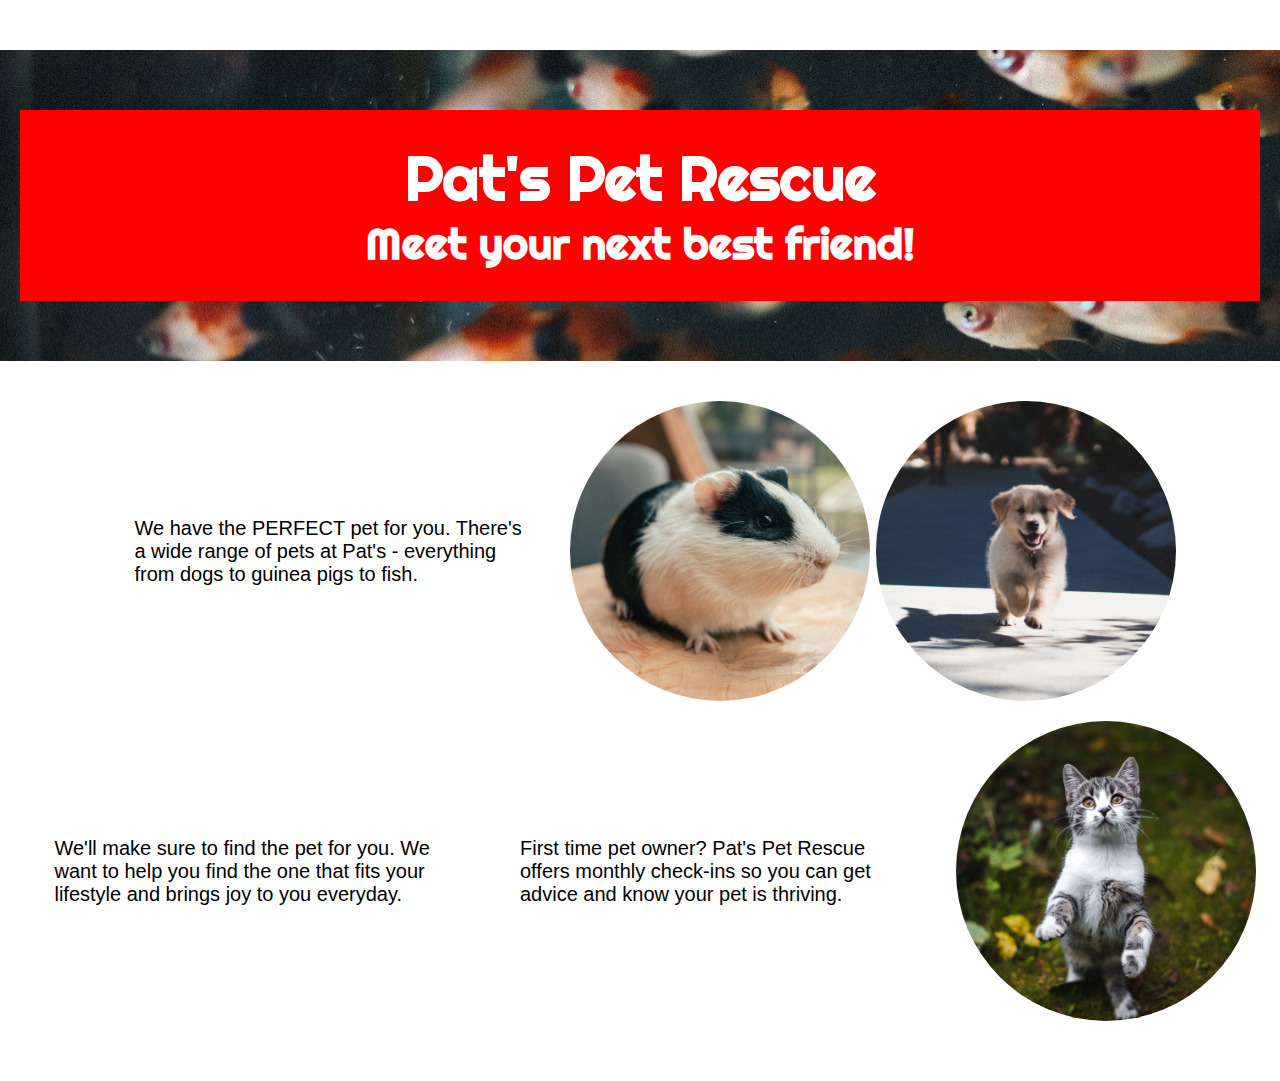
<file: Programming for the Web/Week 6, 7, and 8/Pet Page/index.html>
<html>
<head>
    <title>Pat's Pet Rescue</title>
    <link href="main.css" rel="stylesheet" type="text/css">
</head>
<body>
<div>
    <h1>
        Pat's Pet Rescue<br>
        <span>Meet your next best friend!</span>
    </h1>
</div>

<p>
    We have the PERFECT pet for you.
    There's a wide range of pets at Pat's - everything from dogs to guinea pigs to fish.
</p>
<img src="guinea-pig.jpg" width="300">

<img src="puppy.jpg" width="300">
<p>
    We'll make sure to find the pet for you. We want to help you find the one that fits your lifestyle and brings joy to
    you everyday.
</p>

<p>
    First time pet owner? Pat's Pet Rescue offers monthly check-ins so you can get advice and know your pet is thriving.
</p>
<img src="cat.jpg" width="300">

</body>
</html>
</file>
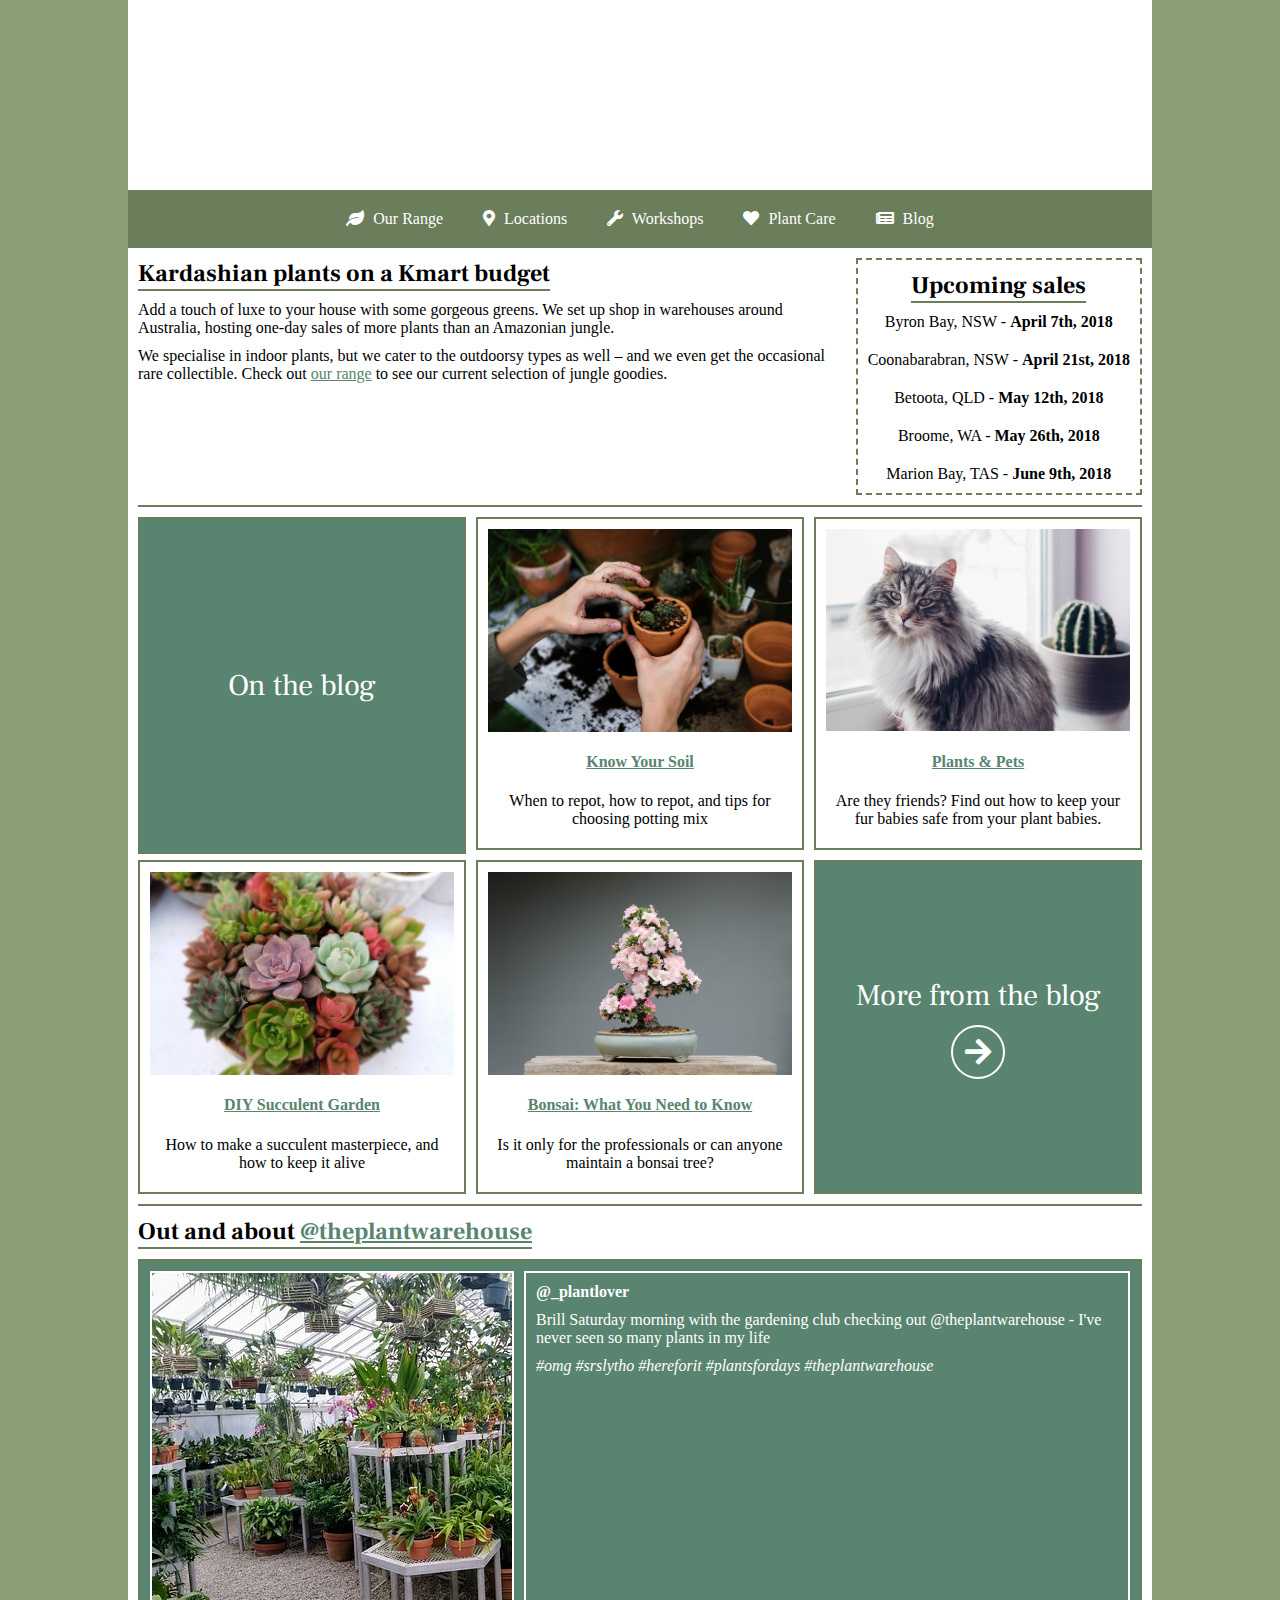
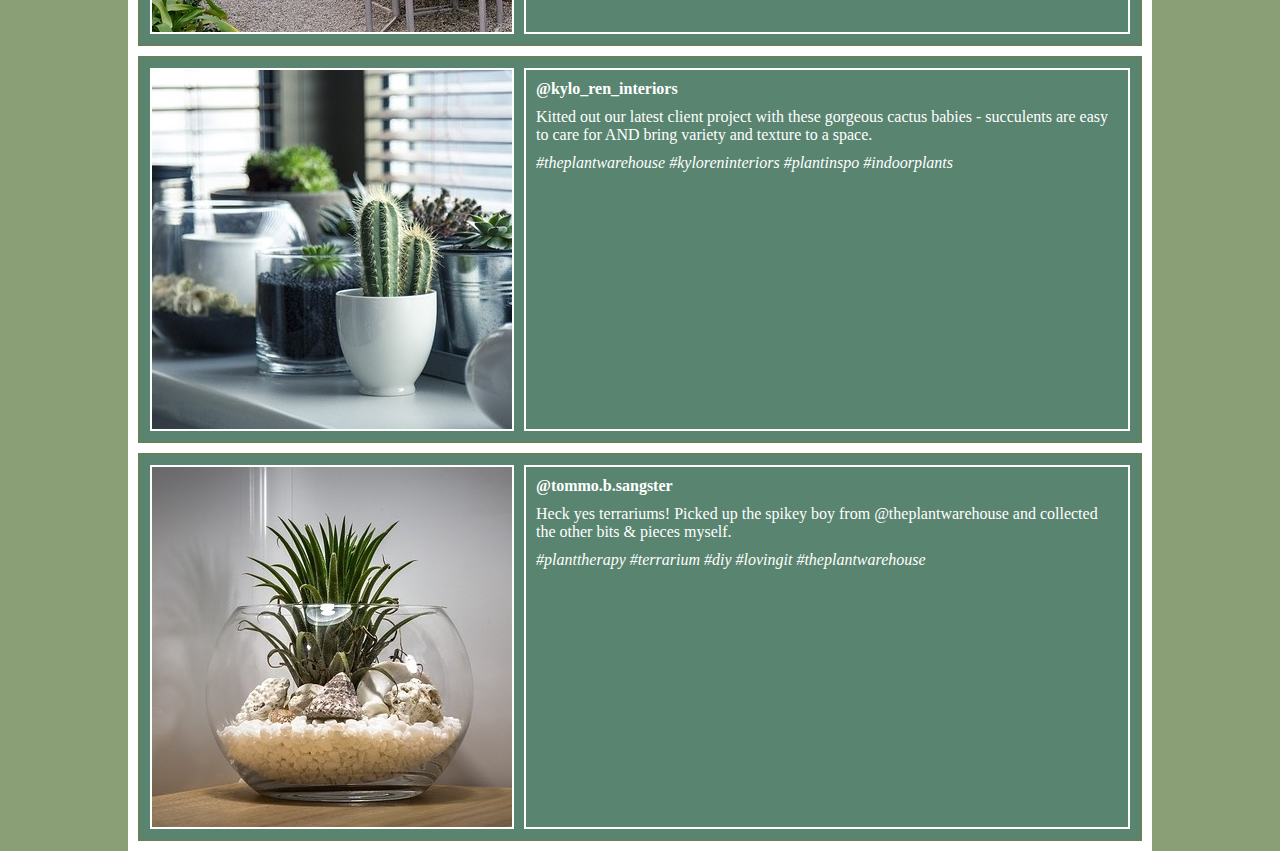
<file: Programming for the Web/Week 6, 7, and 8/The Plant Warehouse/index.html>
<html>

<head>
    <title>The Plant Warehouse</title>
    <link rel="stylesheet" href="main.css">
    <link rel="stylesheet" href="https://use.fontawesome.com/releases/v5.13.0/css/all.css">
</head>

<body>
<div class="header">
    <a class="logo" href="#">The <span class="plant">Plant</span> Warehouse</a>
    <nav>
        <a href="#"><span class="fa fa-leaf"></span> Our Range</a>
        <a href="#"><span class="fa fa-map-marker-alt"></span> Locations</a>
        <a href="#"><span class="fa fa-wrench"></span> Workshops</a>
        <a href="#"><span class="fa fa-heart"></span> Plant Care</a>
        <a href="#"><span class="fa fa-newspaper"></span> Blog</a>
    </nav>
    <h1 class="logo">The <span class="plant">Plant</span> Warehouse</h1>
    <h2 class="slogan">Because everyone deserves to have a jungle in their house</h2>
</div>

<div class="content">
    <div class="section about">
        <h2>Kardashian plants on a Kmart budget</h2>
        <p>Add a touch of luxe to your house with some gorgeous greens. We set up shop in warehouses around Australia,
            hosting one-day sales of more plants than an Amazonian jungle.</p>
        <p>We specialise in indoor plants, but we cater to the outdoorsy types as well &ndash; and we even get the
            occasional rare collectible. Check out <a href="#">our range</a> to see our current selection of jungle
            goodies.</p>
    </div>

    <div class="section locations">
        <h3>Upcoming sales</h3>
        <p>Byron Bay, NSW <span class="divider">-</span> <span class="date">April 7th, 2018</span></p>
        <p>Coonabarabran, NSW <span class="divider">-</span> <span class="date">April 21st, 2018</span></p>
        <p>Betoota, QLD <span class="divider">-</span> <span class="date">May 12th, 2018</span></p>
        <p>Broome, WA <span class="divider">-</span> <span class="date">May 26th, 2018</span></p>
        <p>Marion Bay, TAS <span class="divider">-</span> <span class="date">June 9th, 2018</span></p>
    </div>

    <div class="section blog-posts">
        <h2>On the blog</h2>
        <div class="blog-post first">
            <img src="tpw-repotting.jpg" alt="A person repotting plants">
            <div class="post-details">
                <h4><a href="#">Know Your Soil</a></h4>
                <p>When to repot, how to repot, and tips for choosing potting mix</p>
            </div>
        </div>
        <div class="blog-post second">
            <img src="tpw-cat.jpg" alt="A cat with a cactus">
            <div class="post-details">
                <h4><a href="#">Plants &amp; Pets</a></h4>
                <p>Are they friends? Find out how to keep your fur babies safe from your plant babies.</p>
            </div>
        </div>
        <div class="blog-post third">
            <img src="tpw-succulents.jpg" alt="A pot filled with small succulents">
            <div class="post-details">
                <h4><a href="#">DIY Succulent Garden</a></h4>
                <p>How to make a succulent masterpiece, and how to keep it alive</p>
            </div>
        </div>
        <div class="blog-post fourth">
            <img src="tpw-bonsai.jpg" alt="Bonsai tree">
            <div class="post-details">
                <h4><a href="#">Bonsai: What You Need to Know</a></h4>
                <p>Is it only for the professionals or can anyone maintain a bonsai tree?</p>
            </div>
        </div>
        <p><a class="button" href="#">More from the blog <span class="fa fa-arrow-right"></span></a></p>
    </div>

    <div class="section instagram-feed">
        <h3>Out and about <a href="#">@theplantwarehouse</a></h3>
        <div class="instagram-post first">
            <img src="tpw-instagram-1.jpg">
            <p>
                <span class="username">@_plantlover</span>
                Brill Saturday morning with the gardening club checking out @theplantwarehouse - I've never seen so many
                plants in my life
                <span class="hashtags">
          #omg #srslytho #hereforit #plantsfordays #theplantwarehouse
        </span>
            </p>
        </div>
        <div class="instagram-post second">
            <img src="tpw-instagram-2.jpg">
            <p>
                <span class="username">@kylo_ren_interiors</span>
                Kitted out our latest client project with these gorgeous cactus babies - succulents are easy to care for
                AND bring variety and texture to a space.
                <span class="hashtags">
          #theplantwarehouse #kyloreninteriors #plantinspo #indoorplants
        </span>
            </p>
        </div>
        <div class="instagram-post third">
            <img src="tpw-instagram-3.jpg">
            <p>
                <span class="username">@tommo.b.sangster</span>
                Heck yes terrariums! Picked up the spikey boy from @theplantwarehouse and collected the other bits &amp;
                pieces myself.
                <span class="hashtags">
          #planttherapy #terrarium #diy #lovingit #theplantwarehouse
        </span>
            </p>
        </div>
    </div>
</div>
</body>

</html>
</file>
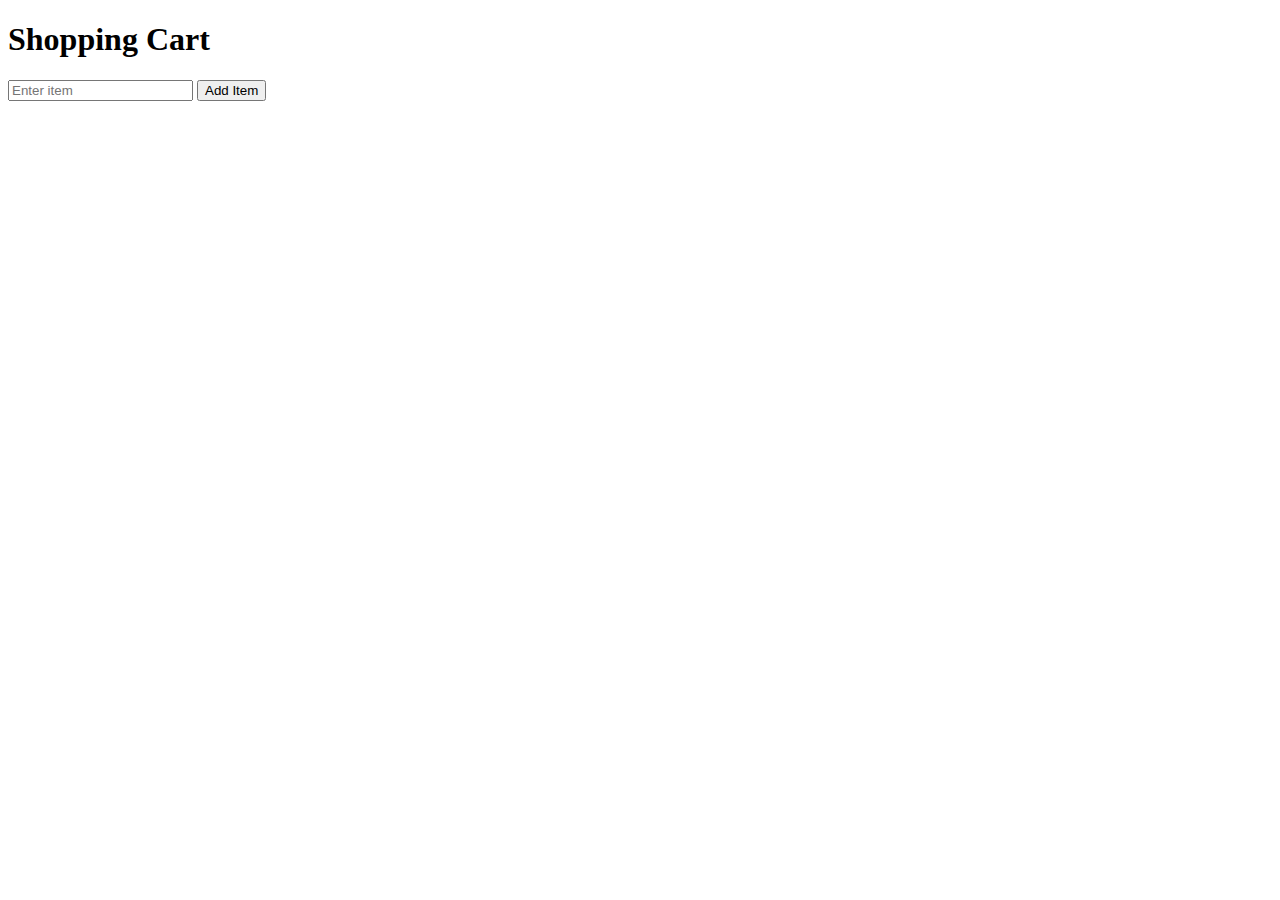
<file: Secure Software Architecture/Week 4/4) Session Management/ShoppingCart.html>
<!DOCTYPE html>
<html lang="en">
<head>
    <meta charset="UTF-8">
    <meta name="viewport" content="width=device-width, initial-scale=1.0">
    <title>Shopping Cart</title>
</head>
<body>
    <h1>Shopping Cart</h1>
    <input type="text" id="itemInput" placeholder="Enter item">
    <button id="addItemButton">Add Item</button>
    <ul id="cart"></ul>
    <script src="session.js"></script>
</body>
</html>
</file>
<file: Programming for the Web/Week 6, 7, and 8/Pet Page/main.css>
@import url('https://fonts.googleapis.com/css2?family=Righteous');

body {
    text-align: center;
    font-size: 20px;
    margin: 50px 0;
    font-family: sans-serif;
}

div {
    background: url('fish.jpg');
    padding: 20px;
    margin-bottom: 30px;
}

h1 {
    color: white;
    background: red;
    font-size: 60px;
    font-family: "Righteous";
    padding: 30px 0 30px;
}

span {
    font-size: 43px
}

p {
    text-align: left;
    width: 400px;
    vertical-align: middle;
    padding: 0 30px;
    display: inline-block;
}

img {
    width: 300px;
    vertical-align: middle;
    border-radius: 150px;
    margin: 10px 0;
}
</file>
<file: Programming for the Web/Week 6, 7, and 8/The Plant Warehouse/main.css>
@import url('https://fonts.googleapis.com/css2?family=Frank+Ruhl+Libre:wght@300..900&display=swap');

.logo:first-child {
    font-family: "Frank Ruhl Libre";
    font-size: 70px;
    display: block;
    width: 100%;
    text-decoration: none;
    color: white;
    width: 100%;
    padding: 50px 0 50px 0;
    text-align: center;
}

.logo, .slogan {
    display: none;
}

.header {
    display: flex;
    flex-direction: column;
    background-image: url(https://images.unsplash.com/photo-1518531933037-91b2f5f229cc?q=80&w=2127&auto=format&fit=crop&ixlib=rb-4.0.3&ixid=M3wxMjA3fDB8MHxwaG90by1wYWdlfHx8fGVufDB8fHx8fA%3D%3D);
    width: 100%;
}

nav {
    display: flex;
    justify-content: center;
    width: 100%;
    background-color: #6a7e5b;
}

nav a {
    margin: 20px;
    text-decoration: none;
    color: white;
}

nav a:hover {
    text-decoration: underline;
}

nav a span {
    margin-right: 5px;
}

.content {
    padding: 10px;
}

.content a {
    color: #598470;
    text-decoration: underline;
}

.content p {
    margin: 10px auto;
}

.about {
    flex: 1;
}

.about h2 {
    margin: 0 auto 0 auto;
    display: inline-block;
    font-family: "Frank Ruhl Libre";
    border-bottom: 2px solid #6a7e5b;
}

.locations {
    border: 2px dashed #6a7e5b;
    display: flex;
    flex-direction: column;
    align-items: center;
    justify-content: center;
    /*flex: min-content;*/
}

.locations h3 {
    font-family: "Frank Ruhl Libre";
    border-bottom: 2px solid #6a7e5b;
    margin: 10px auto 0 auto;
    font-size: 24px;
}
.locations p {
    margin: 10px;
}
.locations p span {
    font-size: 16px;
}
.locations p span.date {
    font-weight: bold;
}

.content {
    display: flex;
    flex-wrap: wrap;
    gap: 10px; /* Adjust the gap as needed */
}

.blog-posts {
    display: grid;
    grid-template-columns: repeat(auto-fit, minmax(250px, 1fr));
    gap: 10px;
    width: 100%;
    border-bottom: 2px solid #6a7e5b;
    text-align: center;
    margin: 0;
    border-top: 2px solid #6a7e5b;
    padding: 10px 0 10px 0;
}

.blog-posts h2 {
    font-family: "Frank Ruhl Libre";
    margin: 0;
    background-color: #598470;
    border: 2px solid #6a7e5b;
    color: white;
    text-decoration: none;
    display: flex;
    justify-content: center;
    align-items: center;
    height: 100%;
    flex-direction: column;
    font-size: 30px;
    font-weight: normal;
}

.blog-posts > p {
    margin: 0;
    display: block;
    background-color: #598470;
    border: 2px solid #6a7e5b;
}

.blog-posts p a {
    color: white;
    text-decoration: none;
    display: flex;
    justify-content: center;
    align-items: center;
    height: 100%;
    flex-direction: column;
}
.blog-posts p a:not(span) {
    font-family: "Frank Ruhl Libre";
    font-size: 30px;
}
.blog-posts p a span {
    margin-top: 10px;
    width: 50px;
    height: 50px;
    display: flex;
    justify-content: center;
    align-items: center;
    border: 2px solid white;
    border-radius: 100%;
    font-style: normal;
}

.blog-post {
    display: flex;
    flex-direction: column;
    border: 2px solid #6a7e5b;
    padding: 10px;
}

.blog-post img {
    width: 100%;
    height: auto;
}

.instagram-feed {
    display: flex;
    flex-direction: column;
    align-items: flex-start;
    gap: 10px;
}

.instagram-feed h3 {
    display: inline;
    font-family: "Frank Ruhl Libre";
    border-bottom: 2px solid #6a7e5b;
    font-size: 24px;
    margin: 0;
}

.instagram-feed .instagram-post {
    border: 2px solid #6a7e5b;
    display: flex;
    flex-direction: row;
    padding: 10px;
    background-color: #598470;
}

.instagram-feed .instagram-post p {
    border: 2px solid white;
    margin: 0 0 0 10px;
    color: white;
    padding: 10px;
}

.instagram-feed .instagram-post p .username {
    font-weight: bold;
    display: block;
    margin-bottom: 10px;
}

.instagram-feed .instagram-post p .hashtags {
    font-style: italic;
    display: block;
    margin-top: 10px;
}

.instagram-feed .instagram-post img {
    margin: 0;
    border: 2px solid white;
}

body {
    width: 1024px;
    margin: 0 auto;
    background-color: white;

}

html {
    background-color: #8b9f76;
}
</file>
